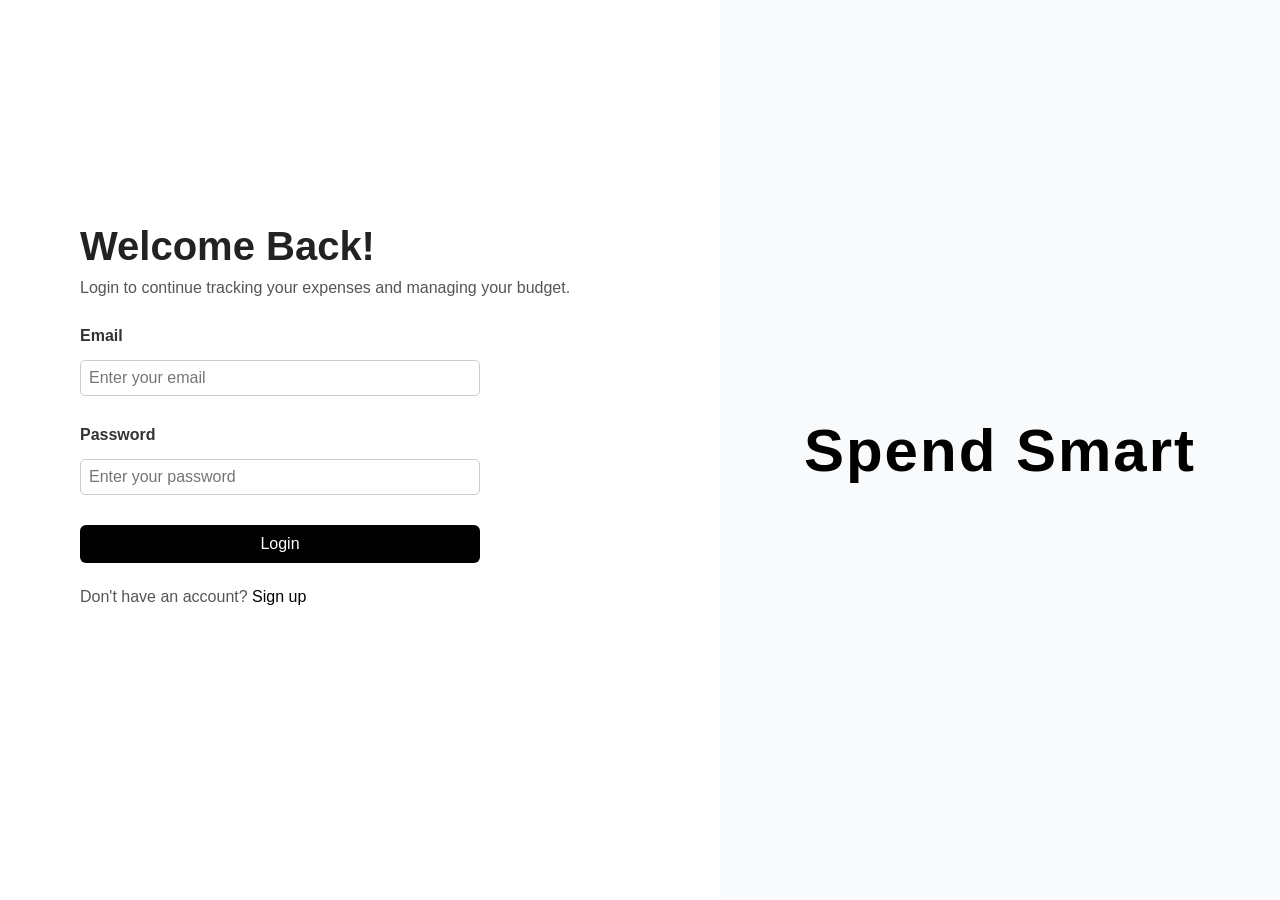
<file: dashboard.html>
<!DOCTYPE html>
<html lang="en">
<head>
    <meta charset="UTF-8">
    <meta name="viewport" content="width=device-width, initial-scale=1.0">
    <title>Expense Tracker - Multi User</title>
    <link href="https://cdnjs.cloudflare.com/ajax/libs/font-awesome/6.4.0/css/all.min.css" rel="stylesheet">
    <link rel="stylesheet" href="css/style.css">
    <link rel="stylesheet" href="css/dark.css">
    <link rel="stylesheet" href="css/search.css">
    <link rel="stylesheet" href="css/transactions.css">
</head>
<body>
    <div class="header">
        <div class="header-profile" id="headerProfile">

    

    <div class="profile-details">

        <h3 id="profileNameDisplay">
            Your Name
        </h3>

        <p id="profileEmailDisplay">
            email@example.com
        </p>

    </div>

    <button
        class="profile-edit-btn"
        onclick="openProfileModal()">

        <i class="fas fa-user-edit"></i>

    </button>

</div>
        <h1>Spend Smart</h1>
        <div class="header-controls">
            <div class="dropdown">Daily <i class="fas fa-chevron-down"></i></div>
            <div class="date-picker">
                <i class="fas fa-calendar"></i>
                <span id="todayDate"></span>
            </div>
            <button class="theme-btn" id="themeToggle" title="Toggle dark mode">
            🌙
            </button>
            <button class="export-btn" id ="exportBtn">
                <i class="fas fa-download"></i>
                Export
            </button>
        </div>
    </div>
    <div class="main-content">
        <div class="dashboard-grid">
            <div class="card">
                <div class="card-header">
                    <h3 class="card-title">Monthly Income</h3>
                    <button class="card-menu"><i class="fas fa-ellipsis-h"></i></button>
                </div>
                <div class="amount income-amount">₹0.00</div>
                <div class="change"><i class="fas fa-arrow-up"></i> 0 % vs Last month</div>
            </div>
            <div class="card">
                <div class="card-header">
                    <h3 class="card-title">Monthly Expenses</h3>
                    <button class="card-menu"><i class="fas fa-ellipsis-h"></i></button>
                </div>
                <div class="amount expense-amount">₹0.00</div>
                <div class="change"><i class="fas fa-arrow-up"></i> 0 % vs Last month</div>
            </div>
        </div>
        <div class="chart-section">
            <div class="card">
                <div class="card-header">
                    <h3 class="card-title">Overview</h3>
                    <div style="display: flex; gap: 1rem;">
                        <select class="dropdown" id="yearlyDropdown">
                            <option value="yearly">Yearly</option>
                            <option value="monthly">Monthly</option>
                            <option value="weekly">Weekly</option>
                        </select>
                    </div>
                </div>
                <div class="chart-container" id="monthlyBarChart"></div>
                <div class="chart-labels">
                    <span>Jan</span><span>Feb</span><span>Mar</span><span>Apr</span><span>May</span><span>Jun</span>
                    <span>Jul</span><span>Aug</span><span>Sep</span><span>Oct</span><span>Nov</span><span>Dec</span>
                </div>
            </div>
            <div class="card">
                <div class="card-header">
                    <h3 class="card-title">All Expenses</h3>
                    <button class="card-menu"><i class="fas fa-ellipsis-h"></i></button>
                </div>
                <div style="font-size: 0.95rem; color: #6b7280; margin-bottom: 1rem;">Spending breakdown by category</div>
                <div class="total-expenses" id="totalExpenses" style="font-size: 2.5rem; font-weight: 800; color: #1e293b; margin-bottom: 1rem;">₹0.00</div>
                <div class="period-tabs" style="display: flex; gap: 2rem; margin-bottom: 1rem;">
                    <span class="period-tab" id="dailyTab">Daily</span>
                    <span class="period-tab" id="weeklyTab">Weekly</span>
                    <span class="period-tab active" id="monthlyTab">Monthly</span>
                </div>
                <div class="period-amounts" style="display: flex; justify-content: space-between; color: #6b7280; font-size: 1.1rem; font-weight: 600; margin-bottom: 0.2rem;">
                    <span>Daily</span>
                    <span>Weekly</span>
                    <span>Monthly</span>
                </div>
                <div class="period-values" id="periodValues" style="display: flex; justify-content: space-between; font-size: 1.3rem; font-weight: 700; margin-bottom: 1rem;">
                    <span>₹0</span>
                    <span>₹0</span>
                    <span>₹0</span>
                </div>
                <div class="color-bar" style="height: 6px; background: linear-gradient(to right, #ea580c, #f59e0b, #eab308, #10b981); border-radius: 3px; margin-bottom: 1rem;"></div>
                <ul class="expense-categories" id="expenseCategories" style="list-style: none;"></ul>
            </div>
        </div>
        <div class="card transactions-section">
            <div class="card-header transaction-header">
                <h3 class="card-title">Recent Transactions</h3>
                <input
                    type="text"
                    id="searchTransaction"
                    class="search-box"
                    placeholder="🔍 Search transactions">

            </div>
            <table class="transactions-table">
                <thead>
                    <tr>
                        <th onclick="sortTransactions('date')">📅Date <i class="fas fa-sort"></i></th>
                        <th onclick="sortTransactions('category')">🍔Category <i class="fas fa-sort"></i></th>
                        <th onclick="sortTransactions('amount')">💰Amount <i class="fas fa-sort"></i></th>
                        <th>Status</th>
                        <th>Action</th>
                    </tr>
                </thead>
                <tbody></tbody>
            </table>
        </div>
    </div>
    <div class="add-buttons">
        <button class="fab fab-income" onclick="openIncomeModal()" title="Add Income">
            <i class="fas fa-plus"></i>
        </button>
        <button class="fab fab-expense" onclick="openExpenseModal()" title="Add Expense">
            <i class="fas fa-minus"></i>
        </button>
    </div>

    <!-- Income Modal -->
    <div id="incomeModal" class="modal">
        <div class="modal-content">
            <div class="modal-header">
                <h2 class="modal-title">Add Income</h2>
                <button class="close-btn" onclick="closeModal('incomeModal')">&times;</button>
            </div>
            <div class="modal-body">
                <form id="incomeForm">
                    <div class="form-group">
                        <label class="form-label">Amount</label>
                        <input type="number" class="form-input" id="incomeAmount" placeholder="Enter amount" required>
                    </div>
                    <div class="form-group">
                        <label class="form-label">Category</label>
                        <select class="form-select" id="incomeCategory" required>
                            <option value="">Select category</option>
                            <option value="scholarship">Scholarship</option>
                            <option value="parttime">Part Time Job</option>
                            <option value="pocket">Pocket Money</option>
                            <option value="investment">Investment</option>
                            <option value="other">Other</option>
                        </select>
                    </div>
                    <div class="form-group">
                        <label class="form-label">Description</label>
                        <input type="text" class="form-input" id="incomeDescription" placeholder="Enter description">
                    </div>
                    <div class="form-group">
                        <label class="form-label">Date</label>
                        <input type="date" class="form-input" id="incomeDate" required>
                    </div>
                </form>
            </div>
            <div class="modal-footer">
                <button class="btn btn-secondary" onclick="closeModal('incomeModal')">Cancel</button>
                <button class="btn btn-primary" onclick="addIncome()">Add Income</button>
            </div>
        </div>
    </div>
    <!-- Expense Modal -->
    <div id="expenseModal" class="modal">
        <div class="modal-content">
            <div class="modal-header">
                <h2 class="modal-title">Add Expense</h2>
                <button class="close-btn" onclick="closeModal('expenseModal')">&times;</button>
            </div>
            <div class="modal-body">
                <form id="expenseForm">
                    <div class="form-group">
                        <label class="form-label">Amount</label>
                        <input type="number" class="form-input" id="expenseAmount" placeholder="Enter amount" required>
                    </div>
                    <div class="form-group">
                        <label class="form-label">Category</label>
                        <select class="form-select" id="expenseCategory" required>
                            <option value="">Select category</option>
                            <option value="food">Food & Health</option>
                            <option value="entertainment">Entertainment</option>
                            <option value="shopping">Shopping</option>
                            <option value="investment">Investment</option>
                            <option value="transport">Transport</option>
                            <option value="utilities">Utilities</option>
                            <option value="other">Other</option>
                        </select>
                    </div>
                    <div class="form-group">
                        <label class="form-label">Description</label>
                        <input type="text" class="form-input" id="expenseDescription" placeholder="Enter description">
                    </div>
                    <div class="form-group">
                        <label class="form-label">Date</label>
                        <input type="date" class="form-input" id="expenseDate" required>
                    </div>
                </form>
            </div>
            <div class="modal-footer">
                <button class="btn btn-secondary" onclick="closeModal('expenseModal')">Cancel</button>
                <button class="btn btn-primary" onclick="addExpense()">Add Expense</button>
            </div>
        </div>
    </div>
    
    <!-- Account Modal -->
<div id="profileModal" class="modal">
    <div class="modal-content account-modal">

        <div class="modal-header">
            <h2 class="modal-title">Account</h2>

            <button
                class="close-btn"
                onclick="closeModal('profileModal')">
                &times;
            </button>
        </div>

        <div class="account-body">

            <h3 id="accountName">Your Name</h3>

            <p id="accountEmail">
                email@example.com
            </p>

            <button
                class="logout-btn"
                onclick="logoutUser()">

                <i class="fas fa-sign-out-alt"></i>
                Logout

            </button>

        </div>

    </div>
</div>
    <div id="chartTooltip" class="chart-tooltip" style="display:none; position:absolute; z-index:1002;"></div>
    <script src="js/script.js?v=2"></script>
    <script src="js/search.js"></script>
    <script src="js/transactions.js"></script>
    <script src="js/theme.js"></script>
    <script src="js/export.js"></script>
    <script src="js/auth.js"></script>
</body>
</html>
</file>
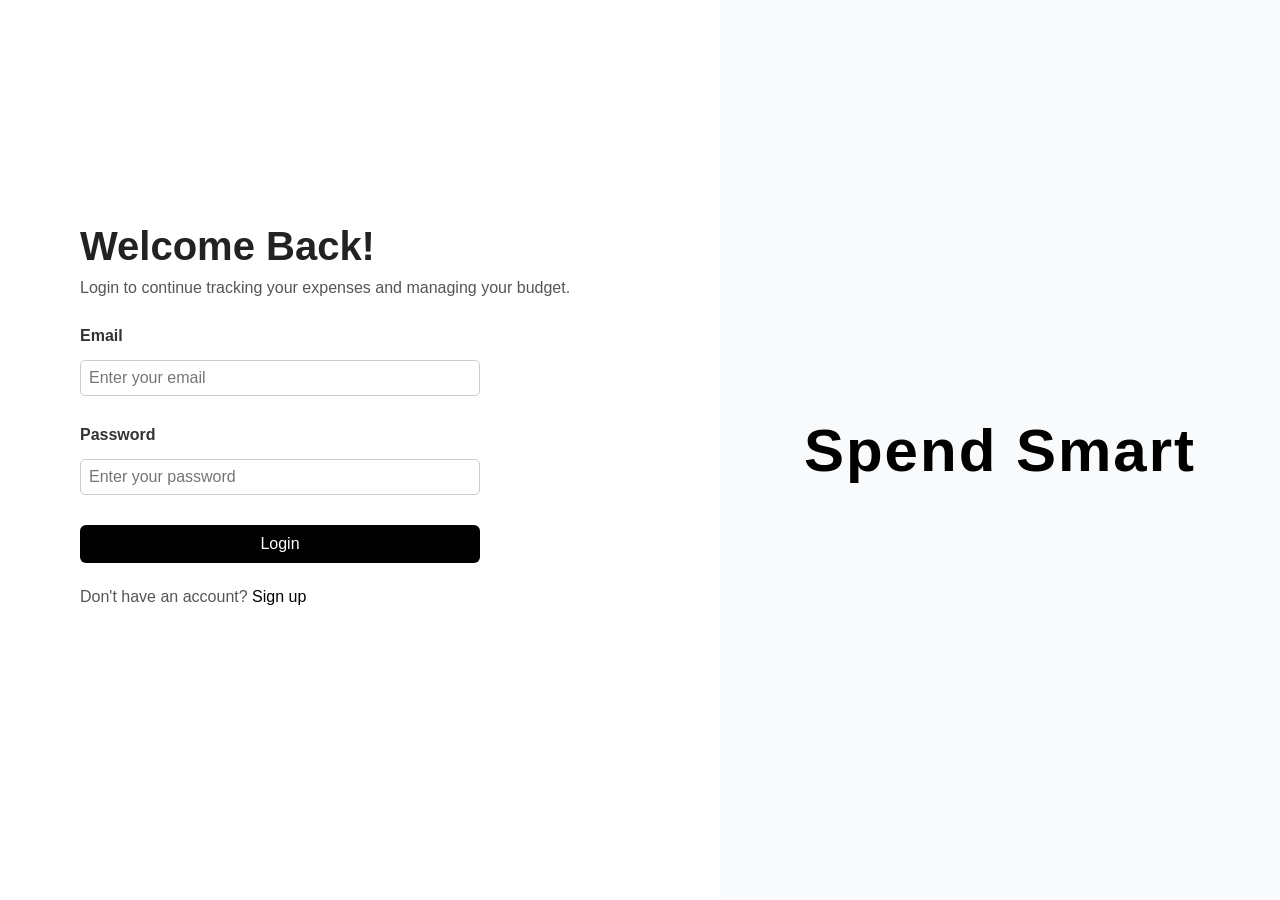
<file: login.html>
<!DOCTYPE html>
<html lang="en">
<head>
  <meta charset="UTF-8" />
  <meta name="viewport" content="width=device-width, initial-scale=1.0" />
  <title>Login | Expense Tracker</title>
  <link rel="stylesheet" href="css/login.css" />
  <link rel="stylesheet" href="css/dark.css">
</head>
<body>
  <div class="container">
    <div class="left-section">
      <h1>Welcome Back!</h1>
      <p>Login to continue tracking your expenses and managing your budget.</p>

      <form id="loginForm">
        <label for="email">Email</label>
        <input type="email" id="email" placeholder="Enter your email" required />

        <label for="password">Password</label>
        <input type="password" id="password" placeholder="Enter your password" required />

        <button id="loginBtn" class="btn">Login</button>

        <p class="signup-text">
          Don't have an account? <a href="register.html">Sign up</a>
        </p>
      </form>

      <p id="errorMsg" style="color:red;"></p>
    </div>

    <div class="right-section">
      <h2>Spend Smart</h2>
    </div>
  </div>

  <script>
    document.getElementById("loginForm").addEventListener("submit", function (e) {
      e.preventDefault();

      const email = document.getElementById("email").value.trim();
      const password = document.getElementById("password").value.trim();
      const errorMsg = document.getElementById("errorMsg");

      const users = JSON.parse(localStorage.getItem("users")) || [];

      const validUser = users.find(
        (u) => u.email === email && u.password === password
      );

      if (validUser) {

    // Save the logged-in user
    localStorage.setItem(
        "currentUser",
        JSON.stringify(validUser)
    );

    // Save the user's email for the dashboard
    localStorage.setItem(
        "activeUser",
        validUser.email.toLowerCase()
    );

    window.location.href = "dashboard.html";

} else {
    errorMsg.textContent = "Invalid email or password!";
}
    });
  </script>
</body>
</html>
</file>
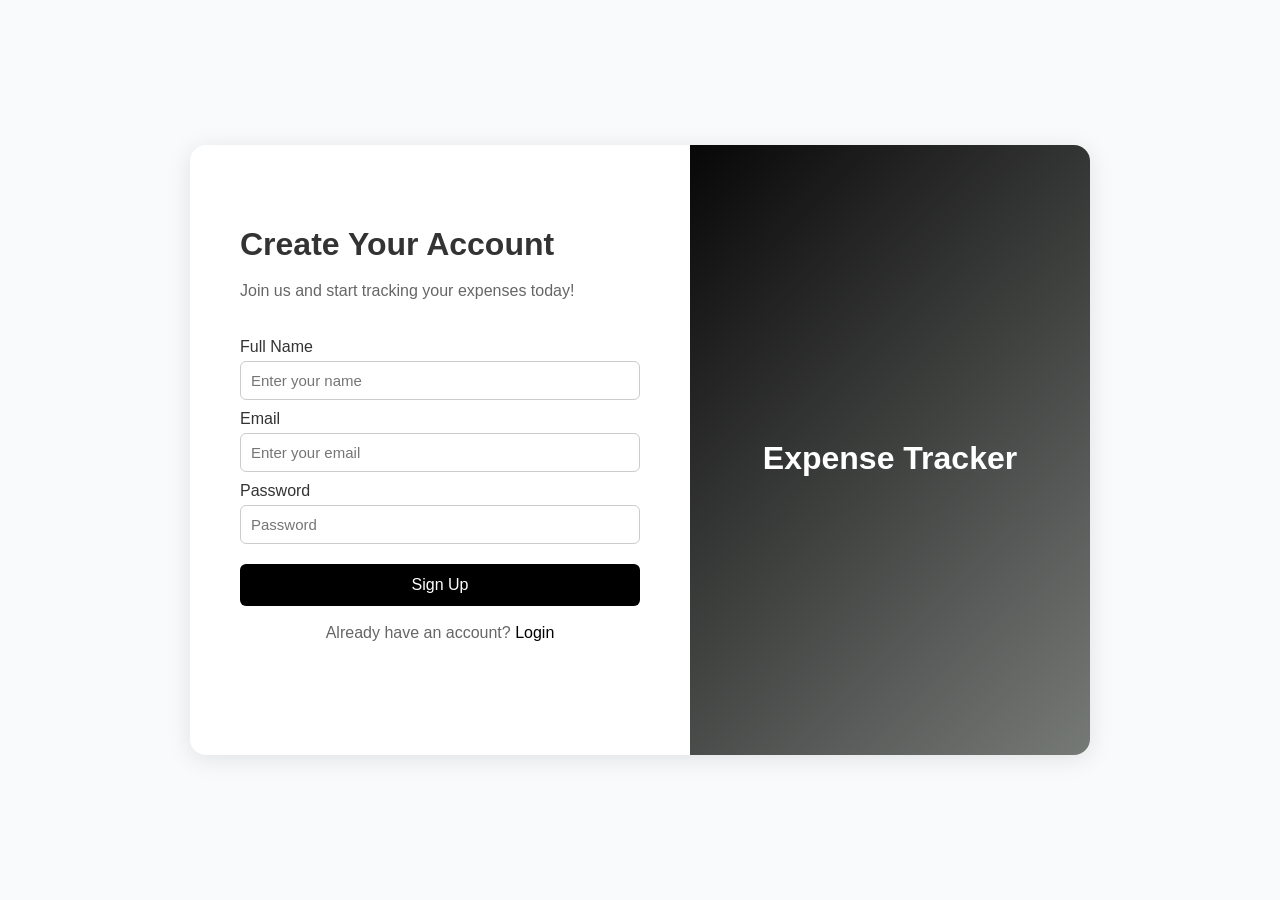
<file: register.html>
<!DOCTYPE html>
<html lang="en">
<head>
  <meta charset="UTF-8">
  <meta name="viewport" content="width=device-width, initial-scale=1.0">
  <title>Sign Up | Expense Tracker</title>
  <link rel="stylesheet" href="css/register.css">
  <link rel="stylesheet" href="css/dark.css">
</head>
<body>
  <div class="container">
    <div class="left-section">
      <h1>Create Your Account</h1>
      <p>Join us and start tracking your expenses today!</p>

      <form id="signupForm">
        <label for="name">Full Name</label>
        <input type="text" id="name" placeholder="Enter your name" required>

        <label for="email">Email</label>
        <input type="email" id="email" placeholder="Enter your email" required>

        <label for="signupPassword">Password</label>
        <input type="password" id="signupPassword" placeholder="Password" required>

        <button id="signupBtn" class="btn">Sign Up</button>

        <p class="login-text">
          Already have an account? <a href="login.html">Login</a>
        </p>
      </form>

      <p id="errorMsg" style="color:red;"></p>
      <p id="successMsg" style="color:green;"></p>
    </div>

    <div class="right-section">
      <h2>Expense Tracker</h2>
    </div>
  </div>

  <script>
    document.getElementById("signupForm").addEventListener("submit", function(e) {
      e.preventDefault();

      const name = document.getElementById("name").value.trim();
      const email = document.getElementById("email").value.trim();
      const password = document.getElementById("signupPassword").value.trim(); // ✅ Fixed line
      const errorMsg = document.getElementById("errorMsg");
      const successMsg = document.getElementById("successMsg");

      errorMsg.textContent = "";
      successMsg.textContent = "";

      const users = JSON.parse(localStorage.getItem("users")) || [];

      // Check if email already exists
      const existingUser = users.find(user => user.email === email);

      if (existingUser) {
        errorMsg.textContent = "Email already registered. Please log in.";
        return;
      }

      // Add new user with empty expenses array
      const newUser = { name, email, password, expenses: [] };
      users.push(newUser);

      localStorage.setItem("users", JSON.stringify(users));

      successMsg.textContent = "Account created successfully! Redirecting to login...";
      
      setTimeout(() => {
        window.location.href = "login.html";
      }, 1500);
    });
  </script>
</body>
</html>
</file>
<file: css/style.css>
* {
    margin: 0;
    padding: 0;
    box-sizing: border-box;
}

body {
    font-family: -apple-system, BlinkMacSystemFont, 'Segoe UI', Roboto, sans-serif;
    background: #f8fafc;
    color: #1e293b;
    line-height: 1.5;
}

/* Header */
.header {
    position: relative;
    background: white;
    padding: 1.5rem 2rem;
    border-bottom: 1px solid #e2e8f0;
    display: flex;
    justify-content: center;
    align-items: center;
    min-height: 80px;
}

.header h1 {
    font-size: 1.5rem;
    font-weight: 600;
    color: #1e293b;
}

.header-controls {
    display: flex;
    gap: 1rem;
    align-items: center;
    position: absolute;
    right: 2rem;
    top: 50%;
    transform: translateY(-50%);
}

.dropdown {
    position: relative;
    background: white;
    border: 1px solid #d1d5db;
    border-radius: 8px;
    padding: 0.5rem 1rem;
    font-size: 0.875rem;
    cursor: pointer;
}

.date-picker {
    background: white;
    border: 1px solid #d1d5db;
    border-radius: 8px;
    padding: 0.5rem 1rem;
    font-size: 0.875rem;
    display: flex;
    align-items: center;
    gap: 0.5rem;
}

.export-btn {
    background: #0c61ea;
    color: white;
    border: none;
    border-radius: 8px;
    padding: 0.5rem 1rem;
    font-size: 0.875rem;
    cursor: pointer;
    display: flex;
    align-items: center;
    gap: 0.5rem;
}

/* Profile Top Left */
.header-profile {
    display: flex;
    align-items: center;
    position: absolute;
    top: 50%;
    left: 2rem;
    transform: translateY(-50%);
    z-index: 1011;
    background: white;
    border-radius: 8px;
    box-shadow: 0 2px 8px rgba(0,0,0,0.10);
    padding: 0.5rem 1rem;
}
@media (max-width: 1024px) {
    .header {
        flex-direction: column;
        gap: 1rem;
        padding: 1rem;
        min-height: auto;
    }
    .header-profile {
        position: static;
        transform: none;
        margin-bottom: 0.5rem;
    }
    .header-controls {
        position: static;
        transform: none;
    }
}
@media (max-width: 768px) {
    .header-controls {
        flex-wrap: wrap;
        justify-content: center;
    }
}
.profile-edit-btn {
    background: none;
    border: none;
    margin-left: 1rem;
    font-weight: 500;
    color: #0c61ea;
    cursor: pointer;
    font-size: 1rem;
}
.profile-edit-btn:hover {
    text-decoration: underline;
    color: #074bbf;
}

/* Main Dashboard */
.main-content {
    padding: 2rem;
    max-width: 1400px;
    margin: 0 auto;
}

/* Layout - Cards Grid */
.dashboard-grid {
    display: grid;
    grid-template-columns: 1fr 1fr;
    gap: 2rem;
    margin-bottom: 2rem;
}
.card {
    background: white;
    border-radius: 12px;
    padding: 1.5rem;
    box-shadow: 0 1px 3px rgba(0,0,0,0.1);
}
.card-header {
    display: flex;
    justify-content: space-between;
    align-items: center;
    margin-bottom: 1rem;
}
.card-title {
    font-size: 1rem;
    font-weight: 600;
    color: #374151;
}
.card-menu {
    background: none;
    border: none;
    color: #9ca3af;
    cursor: pointer;
    padding: 0.25rem;
}
.amount {
    font-size: 2rem;
    font-weight: 700;
    margin-bottom: 0.5rem;
}
.income-amount,
.expense-amount {
    color: #1e293b;
}
.change {
    font-size: 0.875rem;
    color: #10b981;
    display: flex;
    align-items: center;
    gap: 0.25rem;
}

/* Chart Section ~ Responsive */
.chart-section {
    grid-column: 1 / -1;
    display: grid;
    grid-template-columns: 2fr 1fr;
    gap: 2rem;
}
@media (max-width: 1200px) {
    .chart-section { grid-template-columns: 1fr; }
}
@media (max-width: 768px) {
    .dashboard-grid { grid-template-columns: 1fr; }
    .main-content { padding: 1rem; }
}

/* Bar Chart */
.chart-container {
    height: 300px;
    position: relative;
    display: flex;
    align-items: end;
    justify-content: space-between;
    padding: 1rem;
    background: #f8fafc;
    border-radius: 8px;
    margin-top: 1rem;
    gap: 8px;
}
.month-bar {
    flex: 1;
    max-width: 50px;
    display: flex;
    flex-direction: column;
    justify-content: flex-end;
    align-items: center;
    position: relative;
    cursor: pointer;
}
.month-bar-income {
    background: #10b981;
    border-radius: 4px 4px 0 0;
    width: 100%;
}
.month-bar-expense {
    background: #ea580c;
    border-radius: 0 0 4px 4px;
    width: 100%;
}

/* Chart Labels - Fixed Spacing */
.chart-labels {
    display: flex;
    justify-content: space-between;
    margin-top: 1rem;
    font-size: 0.75rem;
    color: #6b7280;
    gap: 8px;
}
.chart-labels span {
    flex: 1;
    text-align: center;
    max-width: 50px;
}

/* Chart Tooltip */
.chart-tooltip {
    background: #fff;
    border-radius: 8px;
    box-shadow: 0 2px 8px rgba(0,0,0,0.10);
    padding: 0.75rem 1.25rem;
    min-width: 120px;
    font-size: 1rem;
    border: 1px solid #eee;
}
.chart-tooltip .month-label { font-weight:600;color:#222; }
.chart-tooltip .income-label { color:#10b981; }
.chart-tooltip .expense-label { color:#ea580c; }

/* All Expenses Section */
.total-expenses {
    font-size: 2.5rem;
    font-weight: 800;
    color: #1e293b;
}
.period-tabs {
    display: flex;
    gap: 2rem;
    font-size: 1.1rem;
}
.period-tab {
    color: #6b7280;
    cursor: pointer;
    font-size: 1.1rem;
    transition: color 0.2s;
}
.period-tab.active {
    color: #1e293b;
    font-weight: 700;
    border-bottom: 2px solid #1e293b;
}
.period-amounts {
    display: flex;
    justify-content: space-between;
    margin-bottom: 1rem;
    font-size: 0.875rem;
    color: #6b7280;
}
.period-values {
    display: flex;
    justify-content: space-between;
    font-size: 1.3rem;
    font-weight: 700;
    margin-bottom: 1rem;
}
.color-bar {
    height: 6px;
    border-radius: 3px;
    background: linear-gradient(to right, #ea580c, #f59e0b, #eab308, #10b981);
    margin-bottom: 1rem;
}
.expense-categories {
    list-style: none;
}
.expense-category {
    display: flex;
    justify-content: space-between;
    align-items: center;
    padding: 0.4rem 0;
    font-size: 1.1rem;
}
.category-dot {
    width: 10px;
    height: 10px;
    border-radius: 50%;
    display: inline-block;
    margin-right: 8px;
}
.dot-food { background: #ea580c; }
.dot-entertainment { background: #f59e0b; }
.dot-shopping { background: #eab308; }
.dot-investment { background: #10b981; }
.dot-transport { background: #06b6d4; }
.dot-utilities { background: #8b5cf6; }
.dot-other { background: #6b7280; }

/* Transactions Table */
.transactions-section { grid-column: 1 / -1; }
.filters {
    display: flex;
    gap: 1rem;
}
.filter-btn {
    background: white;
    border: 1px solid #d1d5db;
    border-radius: 8px;
    padding: 0.5rem 1rem;
    font-size: 0.875rem;
    cursor: pointer;
    display: flex;
    align-items: center;
    gap: 0.5rem;
}

.status-success {
    background: #dcfce7;
    color: #16a34a;
    padding: 0.25rem 0.75rem;
    border-radius: 12px;
    font-size: 0.75rem;
    font-weight: 600;
}
.action-btn {
    background: none;
    border: none;
    color: #6b7280;
    cursor: pointer;
    padding: 0.25rem;
}

/* Modals */
.modal {
    display: none;
    position: fixed;
    top: 0; left: 0;
    width: 100%; height: 100%;
    background: rgba(0,0,0,0.5);
    z-index: 1000;
    animation: fadeIn 0.3s ease;
}
.modal-content {
    background: white;
    border-radius: 12px;
    width: 500px;
    max-width: 90vw;
    position: absolute;
    top: 50%;
    left: 50%;
    transform: translate(-50%, -50%);
    animation: slideIn 0.3s ease;
}
.modal-header {
    padding: 1.5rem;
    border-bottom: 1px solid #e5e7eb;
    display: flex;
    justify-content: space-between;
    align-items: center;
}
.modal-title { font-size: 1.25rem; font-weight: 600; }
.close-btn {
    background: none;
    border: none;
    font-size: 1.5rem;
    color: #6b7280;
    cursor: pointer;
    padding: 0.25rem;
}
.modal-body { padding: 1.5rem; }
.form-group { margin-bottom: 1rem; }
.form-label {
    display: block;
    margin-bottom: 0.5rem;
    font-weight: 600;
    color: #374151;
}
.form-input, .form-select {
    width: 100%;
    padding: 0.75rem;
    border: 1px solid #d1d5db;
    border-radius: 8px;
    font-size: 1rem;
    background: white;
}
.modal-footer {
    padding: 1.5rem;
    border-top: 1px solid #e5e7eb;
    display: flex;
    justify-content: end;
    gap: 1rem;
}
.btn {
    padding: 0.75rem 1.5rem;
    border-radius: 8px;
    font-size: 0.875rem;
    font-weight: 600;
    cursor: pointer;
    border: none;
}
.btn-primary { background: #3b82f6; color: white; }
.btn-secondary { background: #f3f4f6; color: #374151; }

/* Floating Buttons */
.add-buttons {
    position: fixed;
    bottom: 2rem;
    right: 2rem;
    display: flex;
    flex-direction: column;
    gap: 1rem;
    z-index: 999;
}
.fab {
    width: 56px;
    height: 56px;
    border-radius: 50%;
    border: none;
    cursor: pointer;
    display: flex;
    align-items: center;
    justify-content: center;
    font-size: 1.5rem;
    color: white;
    box-shadow: 0 4px 12px rgba(0,0,0,0.15);
    transition: transform 0.2s;
}
.fab:hover {
    transform: scale(1.1);
}
.fab-income { background: #10b981; }
.fab-expense { background: #ef4444; }

/* Animations */
@keyframes fadeIn { 
    from { opacity: 0; } 
    to { opacity: 1; } 
}

@keyframes slideIn { 
    from { transform: translate(-50%, -60%); opacity: 0; } 
    to { transform: translate(-50%, -50%); opacity: 1; } 
}

@keyframes slideInRight { 
    from { transform: translateX(100%); opacity: 0; } 
    to { transform: translateX(0); opacity: 1; } 
}

@keyframes slideOutRight { 
    from { transform: translateX(0); opacity: 1; } 
    to { transform: translateX(100%); opacity: 0; } 
}
/* Account Modal */

.account-modal {
    max-width: 420px;
}

.account-body {
    padding: 2rem;
    text-align: center;
}

.account-body h3 {
    font-size: 1.4rem;
    margin-bottom: 0.4rem;
    color: #1e293b;
}

.account-body p {
    color: #6b7280;
    margin-bottom: 1.8rem;
}

.logout-btn {
    width: 100%;
    padding: 0.75rem 1rem;
    border: none;
    border-radius: 8px;
    background: #ef4444;
    color: white;
    font-size: 0.95rem;
    font-weight: 600;
    cursor: pointer;
    transition: 0.2s;
}

.logout-btn:hover {
    background: #dc2626;
}
</file>
<file: css/dark.css>
:root{
    --bg:#f8fafc;
    --card:#ffffff;
    --text:#1e293b;
    --border:#e2e8f0;
    --primary:#2563eb;
}

body.dark{
    --bg:#0f172a;
    --card:#1e293b;
    --text:#f8fafc;
    --border:#334155;
    --primary:#60a5fa;
}

body{
    background:var(--bg);
    color:var(--text);
    transition:0.35s ease;
}

.header,
.card,
.container,
.left-section,
.right-section,
.modal-content{
    transition:0.35s ease;
}

body.dark .header,
body.dark .card,
body.dark .container,
body.dark .left-section,
body.dark .right-section,
body.dark .modal-content{
    background:var(--card);
    color:var(--text);
}

body.dark input,
body.dark select{
    background:#334155;
    color:white;
    border:1px solid #475569;
}

.theme-btn{
    width:42px;
    height:42px;
    border:none;
    border-radius:50%;
    cursor:pointer;
    background:var(--primary);
    color:white;
    font-size:18px;
    transition:.3s;
}

.theme-btn:hover{
    transform:rotate(180deg) scale(1.08);
}
/* =========================
   DARK MODE TEXT FIXES
   ========================= */

body.dark .header,
body.dark .header h1,
body.dark .header-profile,
body.dark .profile-details,
body.dark .profile-details h3,
body.dark .profile-details p {
    color: #f8fafc;
}

body.dark .header-profile {
    background: #1e293b;
}

body.dark .dropdown,
body.dark .date-picker,
body.dark .filter-btn {
    background: #334155;
    color: #f8fafc;
    border-color: #475569;
}

body.dark .card-title,
body.dark .income-amount,
body.dark .expense-amount,
body.dark .total-expenses,
body.dark .card,
body.dark .card-header,
body.dark .overview,
body.dark .period-amounts,
body.dark .period-values,
body.dark .expense-category {
    color: #f8fafc;
}

body.dark .card-menu,
body.dark .action-btn,
body.dark .chart-labels,
body.dark .period-tab,
body.dark .period-amounts {
    color: #cbd5e1;
}

body.dark .period-tab.active {
    color: #f8fafc;
    border-bottom-color: #f8fafc;
}

body.dark .chart-container {
    background: #f8fafc;
}

body.dark .chart-tooltip {
    background: #1e293b;
    color: #f8fafc;
    border-color: #475569;
}

body.dark .chart-tooltip .month-label {
    color: #f8fafc;
}

body.dark .status-success {
    background: #14532d;
    color: #86efac;
}

body.dark .modal-content {
    color: #f8fafc;
}

body.dark .modal-header,
body.dark .modal-footer {
    border-color: #475569;
}

body.dark .form-label,
body.dark .modal-title {
    color: #f8fafc;
}

body.dark .btn-secondary {
    background: #334155;
    color: #f8fafc;
}

body.dark .account-body h3 {
    color: #f8fafc;
}

body.dark .account-body p {
    color: #cbd5e1;
}
/* =========================
   TRANSACTIONS TABLE - DARK MODE
   ========================= */

body.dark .transactions-table {
    background: #1e293b;
}

body.dark .transactions-table thead {
    background: #1e293b;
}

body.dark .transactions-table th {
    color: #e2e8f0 !important;
    background: #1e293b !important;
    border-bottom: 1px solid #475569 !important;
}

body.dark .transactions-table td {
    color: #e2e8f0 !important;
    background: #1e293b !important;
    border-bottom: 1px solid #334155 !important;
}

body.dark .transactions-table tbody tr {
    background: #1e293b !important;
}

body.dark .transactions-table tbody tr:hover {
    background: #263449 !important;
}

/* Keep income and expense amounts visible */
body.dark .transactions-table td[style*="#10b981"] {
    color: #34d399 !important;
}

body.dark .transactions-table td[style*="#ea580c"] {
    color: #fb923c !important;
}

/* Status */
body.dark .transactions-table .status-success {
    background: #14532d !important;
    color: #86efac !important;
}

/* Action buttons */
body.dark .transactions-table .edit-btn {
    background: #2563eb;
    color: white;
}

body.dark .transactions-table .delete-btn {
    background: #dc2626;
    color: white;
}
</file>
<file: css/search.css>
/* Search Bar */

.transaction-header{

    display:flex;

    justify-content:space-between;

    align-items:center;

    gap:20px;

    margin-bottom:20px;

}

.search-box{

    width:260px;

    padding:10px 14px;

    border:1px solid #d1d5db;

    border-radius:8px;

    font-size:14px;

    outline:none;

    transition:.3s;

}

.search-box:focus{

    border-color:#2563eb;

    box-shadow:0 0 0 3px rgba(37,99,235,.15);

}

@media(max-width:768px){

    .transaction-header{

        flex-direction:column;

        align-items:stretch;

    }

    .search-box{

        width:100%;

    }

}
</file>
<file: css/transactions.css>
/* ==========================
   Transaction Table
========================== */

.transactions-table {
    width: 100%;
    border-collapse: separate;
    border-spacing: 0 10px;
}

.transactions-table tbody tr {
    background: #ffffff;
    transition: all 0.25s ease;
}

.transactions-table tbody tr:hover {
    transform: translateY(-2px);
    box-shadow: 0 6px 16px rgba(0, 0, 0, 0.08);
}

.transactions-table th {
    text-align: left;
    padding: 16px;
    font-size: 14px;
    font-weight: 700;
    color: #374151;
    text-transform: uppercase;
    letter-spacing: 0.5px;
    border-bottom: 2px solid #e5e7eb;
}

.transactions-table td {
    padding: 16px;
    vertical-align: middle;
}

/* Status */

.status-success {
    background: #dcfce7;
    color: #16a34a;
    padding: 0.25rem 0.75rem;
    border-radius: 12px;
    font-size: 0.75rem;
    font-weight: 600;
}

/* Action Buttons */

.action-btn {
    width: 34px;
    height: 34px;
    border: none;
    border-radius: 8px;
    cursor: pointer;
    transition: 0.25s;
    margin-right: 6px;
    color: white;
}

.edit-btn {
    background: #2563eb;
}

.edit-btn:hover {
    background: #1d4ed8;
    transform: translateY(-2px);
}

.delete-btn {
    background: #dc2626;
}

.delete-btn:hover {
    background: #b91c1c;
    transform: translateY(-2px);
}
</file>
<file: css/login.css>
* {
    margin: 0;
    padding: 0;
    box-sizing: border-box;
    font-family: 'Poppins', sans-serif;
}

body {
    height: 100vh;
    background-color: #f2f2f2;
}

.container {
    display: flex;
    height: 100vh;
}

/* Left Section */
.left-section {
    flex: 1;
    background-color: white;
    display: flex;
    flex-direction: column;
    justify-content: center;
    padding: 80px;
}

.left-section h1 {
    font-size: 2.5rem;
    color: #222;
    margin-bottom: 10px;
}

.left-section p {
    font-size: 1rem;
    color: #555;
    margin-bottom: 30px;
}

form {
    width: 100%;
    max-width: 400px;
    display: flex;
    flex-direction: column;
}

label {
    font-weight: 600;
    margin-bottom: 5px;
    color: #333;
}

input {
    padding: 12px;
    border: 1px solid #ccc;
    border-radius: 6px;
    margin-bottom: 20px;
    font-size: 1rem;
}

button {
    background-color: #000000;
    color: white;
    border: none;
    padding: 12px 0;
    border-radius: 6px;
    font-size: 1rem;
    cursor: pointer;
    transition: 0.3s ease;
}

button:hover {
    background-color: #48494b;
}

.signup-text {
    margin-top: 15px;
    font-size: 0.9rem;
    color: #555;
}

.signup-text a {
    color: #050505;
    text-decoration: none;
}

.signup-text a:hover {
    text-decoration: underline;
}

/* Right Section */
.right-section {
    flex: 1;
    /* background: linear-gradient(135deg, #007bff, #004b9a); */
    background-image: url(https://paperit.in/cdn/shop/products/IMG_0572.jpg?v=1670588570&width=3375);
    background-size: cover;
    color: rgb(0, 0, 0);
    display: flex;
    justify-content: center;
    align-items: center;
    font-size: 2.5rem;
    font-weight: bold;
    letter-spacing: 2px;
}
/* 1️⃣ Make the Login button look like your old .btn link */
.btn {
  display: inline-block;
  background-color: #000000; /* your theme color */
  color: white;
  border: none;
  padding: 10px 20px;
  font-size: 16px;
  border-radius: 6px;
  cursor: pointer;
  transition: 0.3s;
}

.btn:hover {
  background-color: #404140;
}

/* 2️⃣ Style the error message */
#errorMsg {
  margin-top: 10px;
  color: red;
  font-weight: 500;
}

/* 3️⃣ Optional: center the form a bit more neatly */
form {
  display: flex;
  flex-direction: column;
  gap: 10px;
}

input {
  padding: 8px;
  border: 1px solid #ccc;
  border-radius: 5px;
}

.signup-text a {
  color: #000000;
  text-decoration: none;
}

.signup-text a:hover {
  text-decoration: underline;
}
</file>
<file: css/register.css>
/* ==== General Page Layout ==== */
body {
  margin: 0;
  font-family: 'Poppins', sans-serif;
  background: linear-gradient(135deg, #e0f7fa, #f1f8e9);
  height: 100vh;
  display: flex;
  align-items: center;
  justify-content: center;
}

.container {
  display: flex;
  background-color: #fff;
  border-radius: 16px;
  box-shadow: 0 4px 25px rgba(0, 0, 0, 0.1);
  overflow: hidden;
  width: 900px;
  max-width: 95%;
}

/* ==== Left Section (Form) ==== */
.left-section {
  flex: 1;
  padding: 60px 50px;
}

.left-section h1 {
  color: #333;
  margin-bottom: 10px;
}

.left-section p {
  color: #666;
  margin-bottom: 25px;
  line-height: 1.5;
}

/* ==== Right Section ==== */
.right-section {
  flex: 1;
  background: linear-gradient(135deg, #070707, #767a77);
  color: white;
  display: flex;
  align-items: center;
  justify-content: center;
  flex-direction: column;
  text-align: center;
}

.right-section h2 {
  font-size: 32px;
  font-weight: 600;
  margin-bottom: 10px;
}

/* ==== Form Elements ==== */
form {
  display: flex;
  flex-direction: column;
}

label {
  font-weight: 500;
  margin-top: 10px;
  color: #333;
}

input {
  padding: 10px;
  margin-top: 5px;
  border: 1px solid #ccc;
  border-radius: 6px;
  font-size: 15px;
  outline: none;
  transition: border-color 0.3s;
}

input:focus {
  border-color: #000000;
}

/* ==== Buttons ==== */
.btn {
  background-color: #000000;
  color: white;
  border: none;
  border-radius: 6px;
  padding: 12px 0;
  margin-top: 20px;
  font-size: 16px;
  cursor: pointer;
  transition: 0.3s ease;
}

.btn:hover {
  background-color: #474747;
}

/* ==== Text Links ==== */
.signup-text, .login-text {
  margin-top: 15px;
  text-align: center;
}

.signup-text a, .login-text a {
  color: #000000;
  text-decoration: none;
  font-weight: 500;
}

.signup-text a:hover, .login-text a:hover {
  text-decoration: underline;
}

/* ==== Messages ==== */
#errorMsg {
  color: red;
  text-align: center;
  margin-top: 10px;
  font-weight: 500;
}

#successMsg {
  color: rgb(5, 113, 9);
  text-align: center;
  margin-top: 10px;
  font-weight: 500;
}

/* ==== Responsive ==== */
@media (max-width: 768px) {
  .container {
    flex-direction: column;
    width: 90%;
    height: auto;
  }

  .right-section {
    padding: 30px 20px;
  }

  .left-section {
    padding: 40px 20px;
  }
}
</file>
